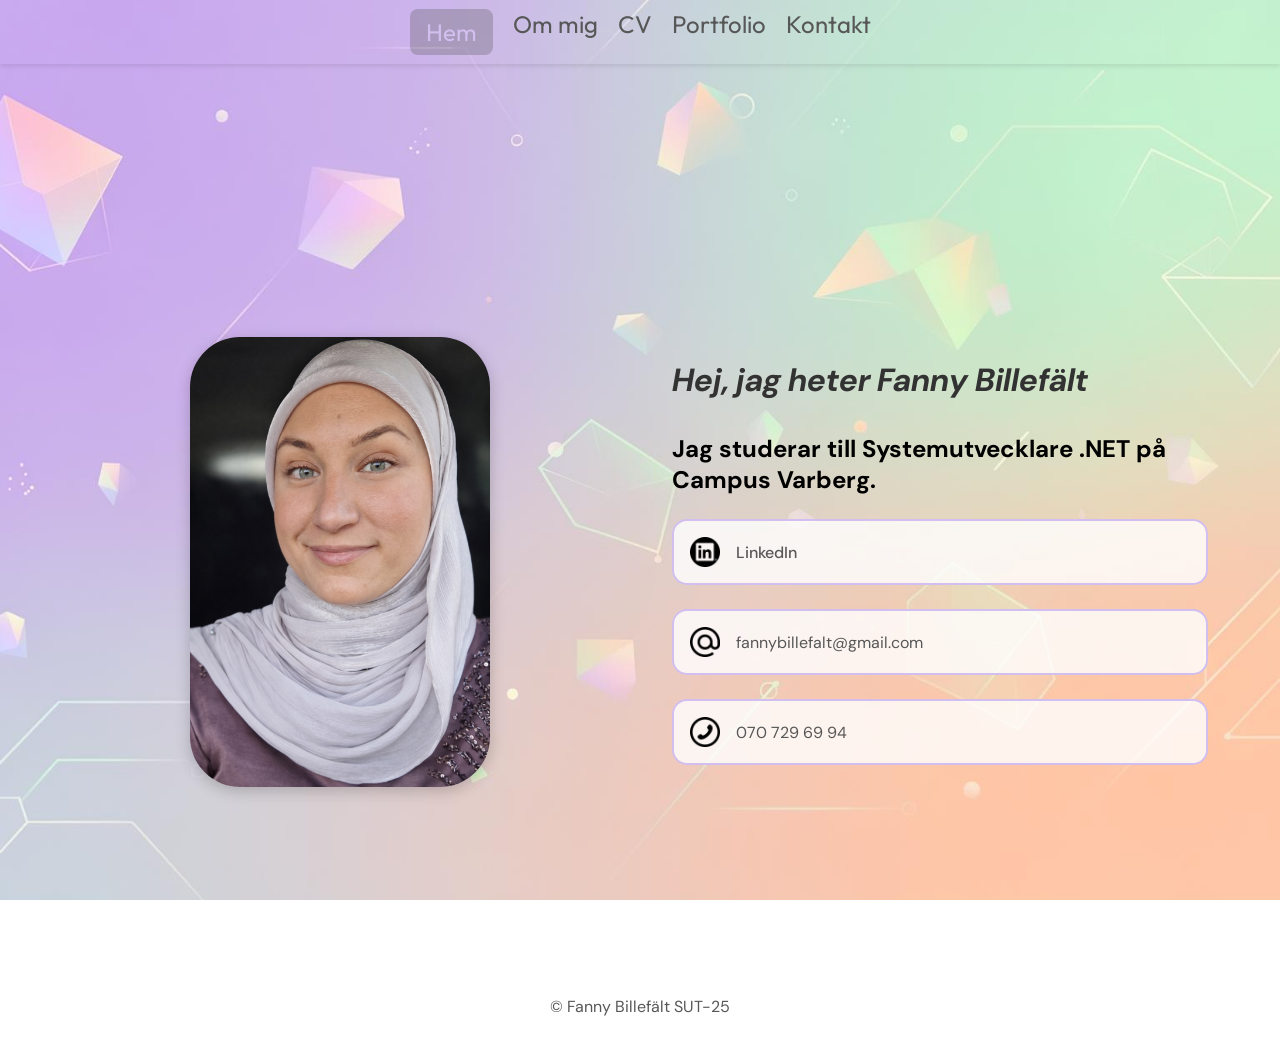
<file: index.html>
<!doctype html>
<html lang="sv">
  <head>
    <meta charset="UTF-8" />
    <meta name="viewport" content="width=device-width, initial-scale=1.0" />
    <link rel="stylesheet" href="styles.css" />
    <link
      href="https://fonts.googleapis.com/css2?family=Outfit:wght@300;400;500;600;700;800&family=DM+Sans:ital,wght@0,300;0,400;0,500;0,600;0,700;1,400&display=swap"
      rel="stylesheet"
    />
    <title>Fanny Billefält</title>
  </head>
  <body>
    <header>
      <nav class="navbar">
        <ul>
          <li><a href="./index.html" class="active">Hem</a></li>
          <li><a href="./om.html">Om mig</a></li>
          <li><a href="./cv.html">CV</a></li>
          <li><a href="./portfolio.html">Portfolio</a></li>
          <li><a href="./kontakt.html">Kontakt</a></li>
        </ul>
      </nav>
    </header>
    <main class="home-main">
        <section class="welcome-section">
              <img id="profile-pic"
                src="./img/ChatGPT Image 11 feb. 2026 14_44_24.png"
                alt="En bild på Fanny Billefält"
              />
        </section>

        <section class="info-section">

          <h1>Hej, jag heter Fanny Billefält</h1>
          <h2>Jag studerar till Systemutvecklare .NET på Campus Varberg.</h2>

          <ul class="contact-list">
            <li>
              <img src="./img/linkedin-circle.png" alt="LinkedIn ikon" /><a
                href="https://www.linkedin.com/in/fanny-billef%C3%A4lt-a33b20a2/"
                >LinkedIn</a
              >
            </li>
            <li>
              <img src="./img/at.png" alt="Epost ikon" />
              <p>fannybillefalt@gmail.com</p>
            </li>
            <li>
              <img src="./img/circle-phone-flip.png" alt="Telefon ikon" />
              <p>070 729 69 94</p>
            </li>
          </ul>
        </section>
        <div id="easterEggModal" class="modal">
  <div class="modal-content">
    <img src="./img/finally.gif" alt="Easter Egg GIF" />
    <br>
    <button onclick="closeModal()">Stäng</button>
  </div>
</div>
    </main>
    <footer>
      <p>&copy; Fanny Billefält SUT-25</p>
    </footer>
  <script src="./easteregg.js"></script>
  </body>
</html>
</file>
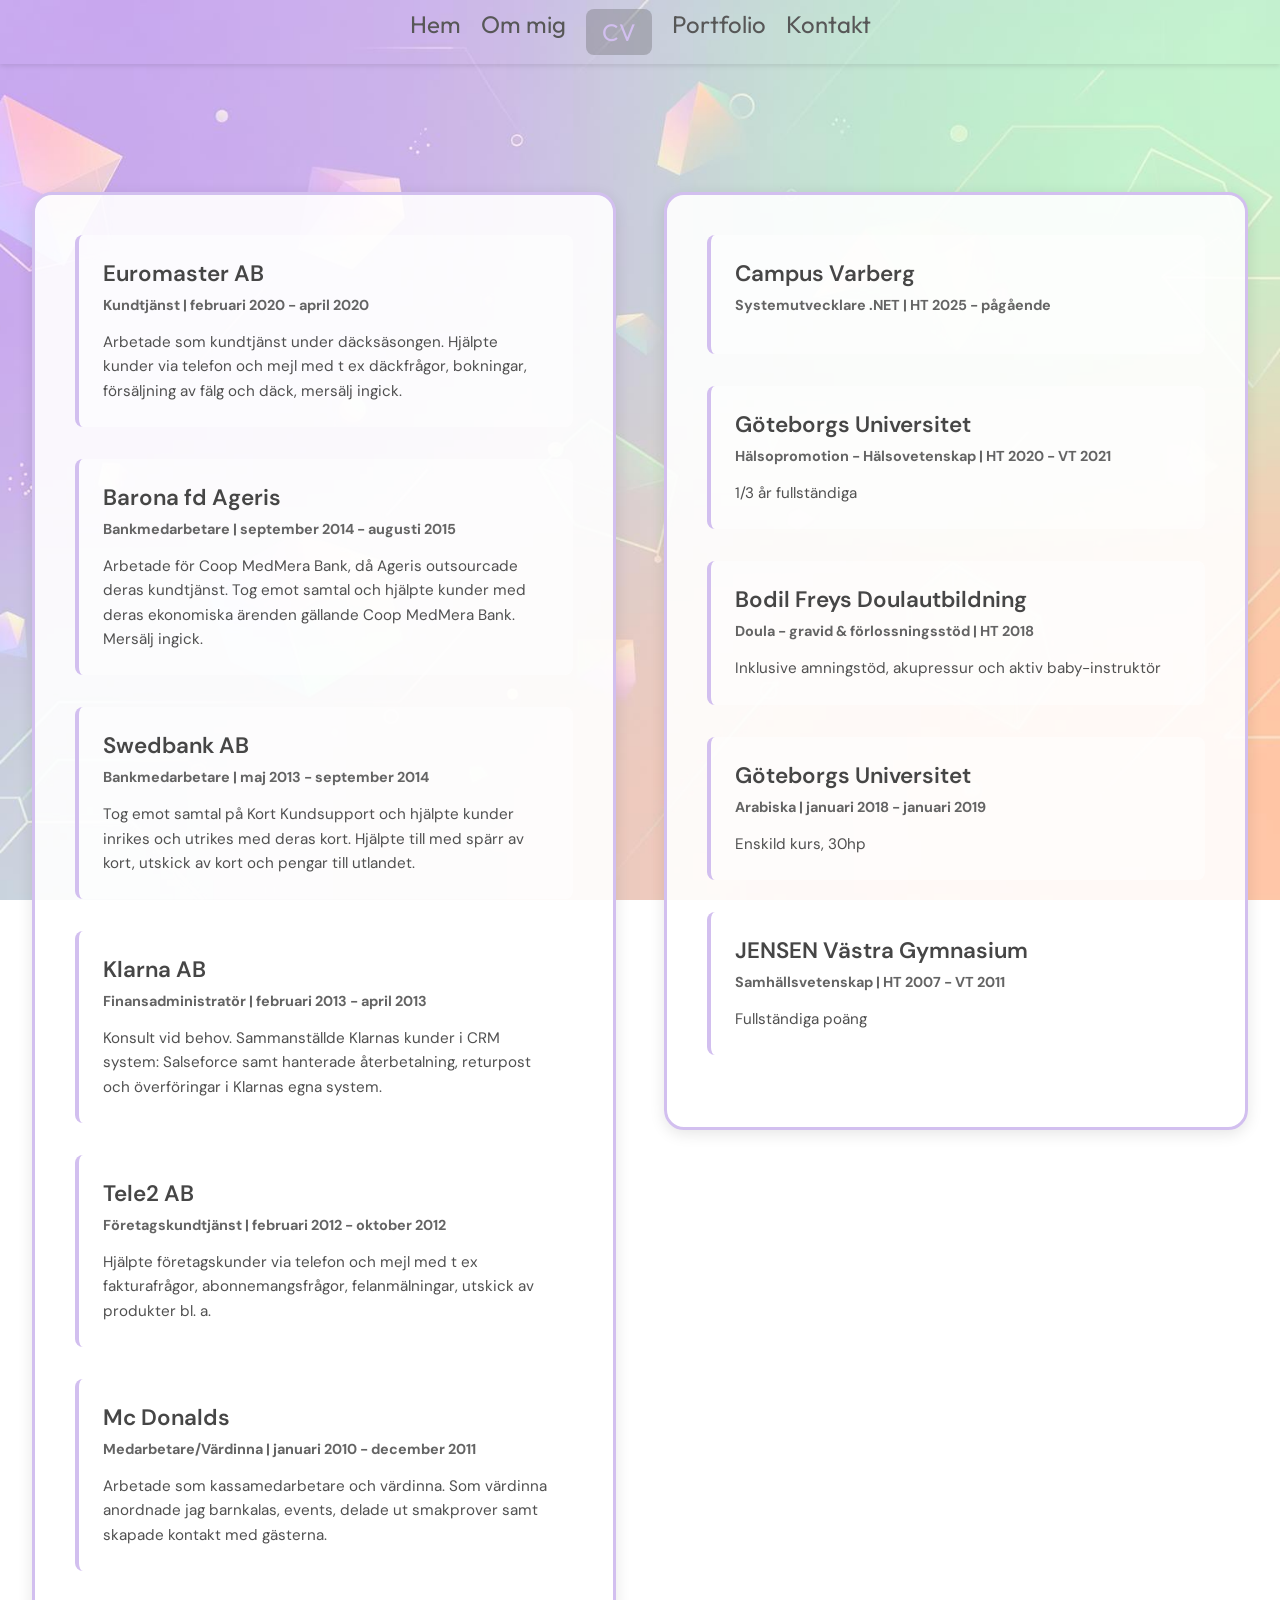
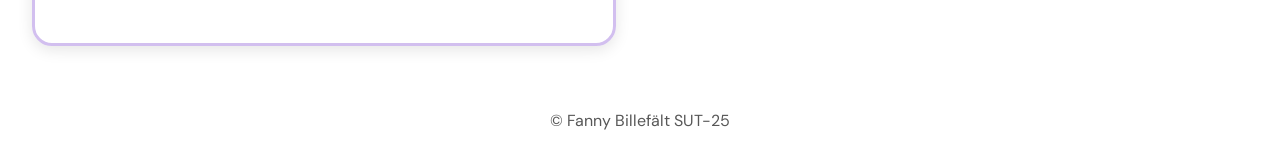
<file: CV.html>
<!doctype html>
<html lang="sv">
  <head>
    <meta charset="UTF-8" />
    <meta name="viewport" content="width=device-width, initial-scale=1.0" />
    <link rel="stylesheet" href="styles.css" />
    <script src="cv.js" defer></script>
    <link
      href="https://fonts.googleapis.com/css2?family=Outfit:wght@300;400;500;600;700;800&family=DM+Sans:ital,wght@0,300;0,400;0,500;0,600;0,700;1,400&display=swap"
      rel="stylesheet"
    />
    <title>CV</title>
  </head>
  <body>
    <header>
      <nav class="navbar">
        <ul>
          <li><a href="./index.html">Hem</a></li>
          <li><a href="./om.html">Om mig</a></li>
          <li><a href="./cv.html" class="active">CV</a></li>
          <li><a href="./portfolio.html">Portfolio</a></li>
          <li><a href="./kontakt.html">Kontakt</a></li>
        </ul>
      </nav>
    </header>
    <main class="cv-main">
      <section class="cv-section" id="work-section">
        <h3>Arbetslivserfarenhet</h3>
        <!-- <article class="cv-item">
          <h4>Euromaster AB</h4>
          <h5>Kundtjänst | februari 2020 - april 2020</h5>
          <p>
            Arbetade som kundtjänst under däcksäsongen. Hjälpte kunder via
            telefon och mejl med t ex däckfrågor, bokningar, försäljning av fälg
            och däck, mersälj ingick.
          </p>
        </article>
        <article class="cv-item">
          <h4>Barona fd Ageris</h4>
          <h5>Bankmedarbetare | september 2014 - augusti 2015</h5>
          <p>
            Arbetade för Coop MedMera Bank, då Ageris outsourcade deras
            kundtjänst. Tog emot samtal och hjälpte kunder med deras ekonomiska
            ärenden gällande Coop MedMera Bank. Mersälj ingick.
          </p>
        </article>
        <article class="cv-item">
          <h4>Swedbank AB</h4>
          <h5>Bankmedarbetare | maj 2013 - september 2014</h5>
          <p>
            Tog emot samtal på Kort Kundsupport och hjälpte kunder inrikes och
            utrikes med deras kort. Hjälpte till med spärr av kort, utskick av
            kort och pengar till utlandet.
          </p>
        </article>
        <article class="cv-item">
          <h4>Tele2 AB</h4>
          <h5>Företagskundtjänst | februari 2012 - oktober 2012</h5>
          <p>
            Hjälpte företagskunder via telefon och mejl med t ex fakturafrågor,
            abonnemangsfrågor, felanmälningar, utskick av produkter bl. a.
          </p>
        </article> -->
      </section>
      <section class="cv-section" id="education-section">
        <h3>Utbildning</h3>
        <!-- <article class="cv-item">
          <h4>Campus Varberg</h4>
          <h5>Systemutvecklare .NET | HT 2025 - pågående</h5>
        </article>
        <article class="cv-item">
          <h4>Göteborgs Universitet</h4>
          <h5>Hälsopromotion - Hälsovetenskap | HT 2020 - VT 2021</h5>
          <p>1/3 år fullständiga</p>
        </article>
        <article class="cv-item">
          <h4>Göteborgs Universitet</h4>
          <h5>Arabiska, grundkurs | januari 2018 - januari 2019</h5>
          <p>Enskild kurs, 30hp</p>
        </article>
        <article class="cv-item">
          <h4>JENSEN Västra Gymnasium</h4>
          <h5>Samhällsvetenskap | HT 2007 - VT 2011</h5>
          <p>Fullständiga poäng</p>
        </article> -->
      </section>
    </main>
    <footer>
      <p>&copy; Fanny Billefält SUT-25</p>
    </footer>
  </body>
</html>
</file>
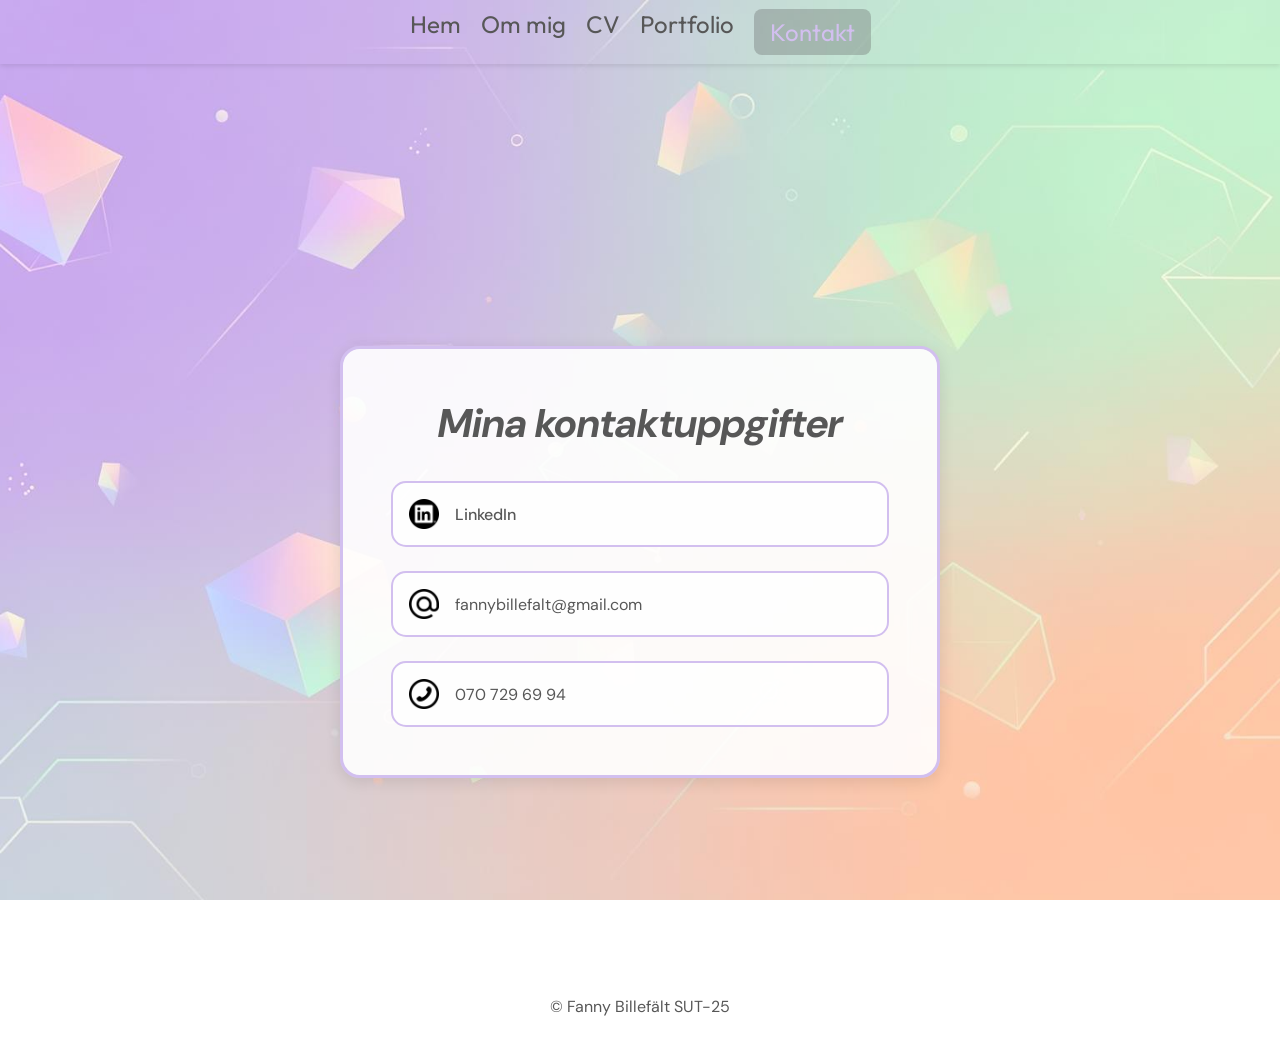
<file: kontakt.html>
<!doctype html>
<html lang="sv">
  <head>
    <meta charset="UTF-8" />
    <meta name="viewport" content="width=device-width, initial-scale=1.0" />
    <link rel="stylesheet" href="styles.css" />
    <link
      href="https://fonts.googleapis.com/css2?family=Outfit:wght@300;400;500;600;700;800&family=DM+Sans:ital,wght@0,300;0,400;0,500;0,600;0,700;1,400&display=swap"
      rel="stylesheet"
    />
    <title>Kontakt</title>
  </head>
  <body>
    <header>
      <nav class="navbar">
        <ul>
          <li><a href="./index.html">Hem</a></li>
          <li><a href="./om.html">Om mig</a></li>
          <li><a href="./cv.html">CV</a></li>
          <li><a href="./portfolio.html">Portfolio</a></li>
          <li><a href="./kontakt.html" class="active">Kontakt</a></li>
        </ul>
      </nav>
    </header>
    <main class="contact-main">
      <section class="contact-section">
        <h2>Mina kontaktuppgifter</h2>
        <ul class="contact-list">
          <li>
            <img src="./img/linkedin-circle.png" alt="LinkedIn ikon" /><a
              href="https://www.linkedin.com/in/fanny-billef%C3%A4lt-a33b20a2/"
              >LinkedIn</a
            >
          </li>
          <li>
            <img src="./img/at.png" alt="Epost ikon" />
            <p>fannybillefalt@gmail.com</p>
          </li>
          <li>
            <img src="./img/circle-phone-flip.png" alt="Telefon ikon" />
            <p>070 729 69 94</p>
          </li>
        </ul>
      </section>
    </main>
    <footer>
      <p>&copy; Fanny Billefält SUT-25</p>
    </footer>
  </body>
</html>
</file>
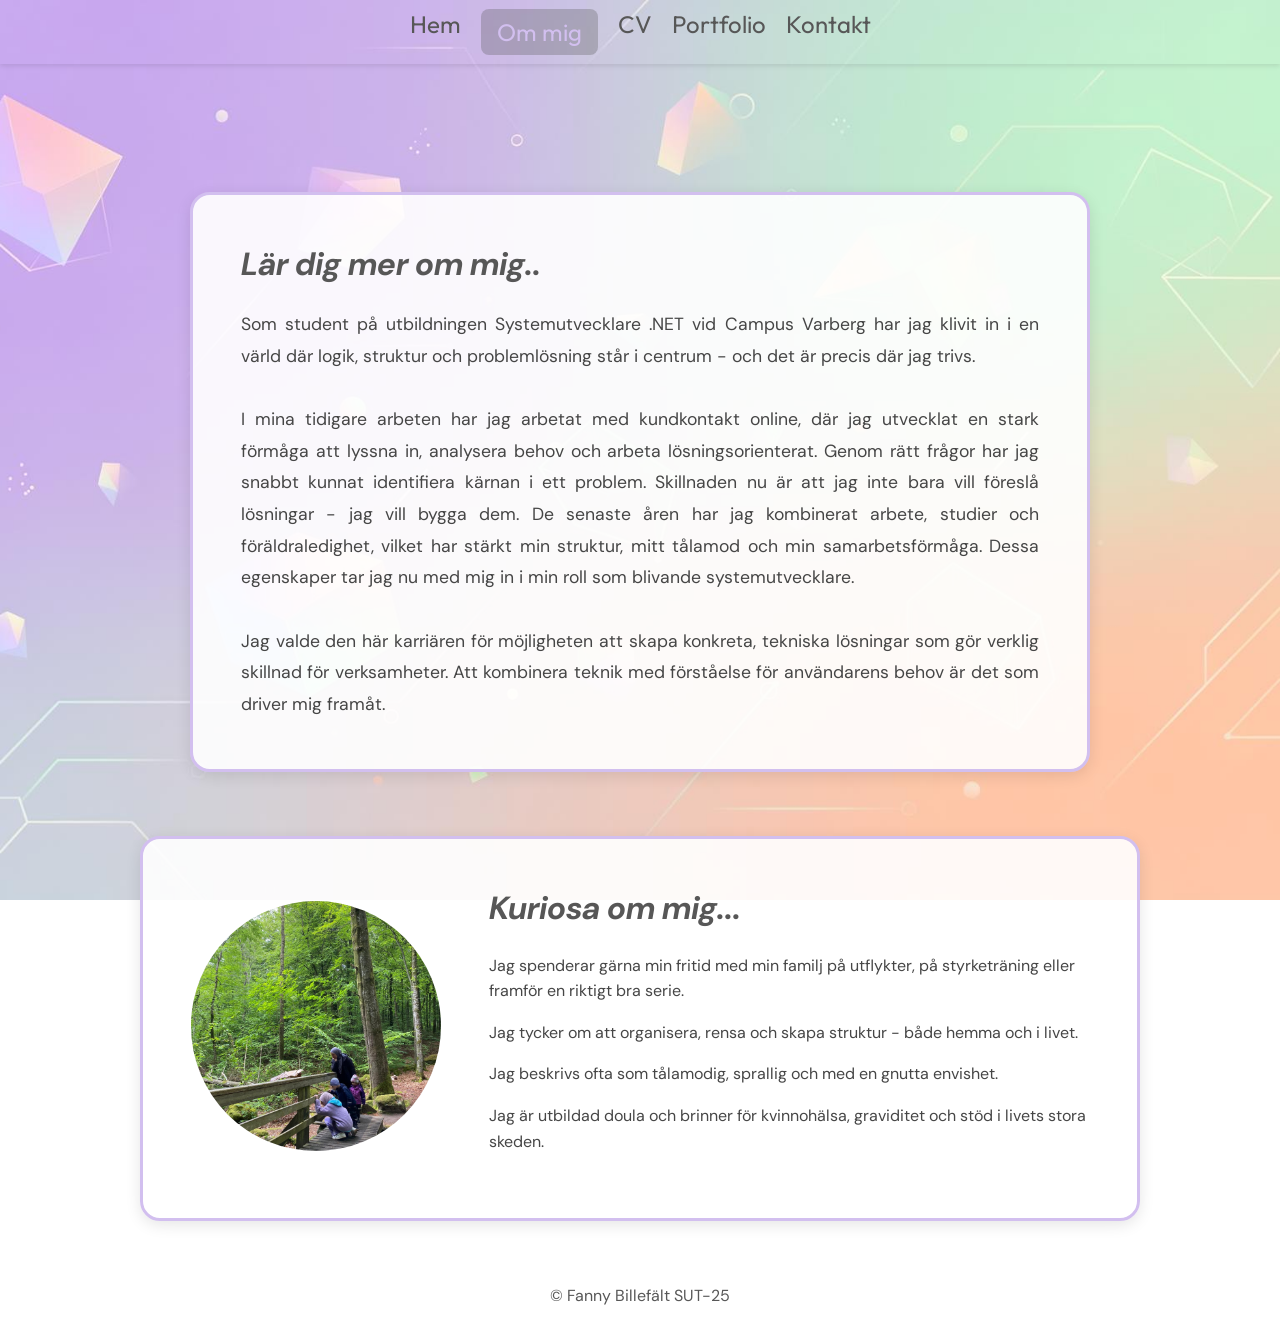
<file: om.html>
<!doctype html>
<html lang="sv">
  <head>
    <meta charset="UTF-8" />
    <meta name="viewport" content="width=device-width, initial-scale=1.0" />
    <link rel="stylesheet" href="styles.css" />
    <link
      href="https://fonts.googleapis.com/css2?family=Outfit:wght@300;400;500;600;700;800&family=DM+Sans:ital,wght@0,300;0,400;0,500;0,600;0,700;1,400&display=swap"
      rel="stylesheet"
    />
    <title>Om mig</title>
  </head>
  <body>
    <header>
      <nav class="navbar">
        <ul>
          <li><a href="./index.html">Hem</a></li>
          <li><a href="./om.html" class="active">Om mig</a></li>
          <li><a href="./cv.html">CV</a></li>
          <li><a href="./portfolio.html">Portfolio</a></li>
          <li><a href="./kontakt.html">Kontakt</a></li>
        </ul>
      </nav>
    </header>
    <main class="about-main">
      <section class="about-section">
        <article class="learn-wrapper">
          <h2>Lär dig mer om mig..</h2>
          <p>
            Som student på utbildningen Systemutvecklare .NET vid Campus Varberg
            har jag klivit in i en värld där logik, struktur och problemlösning
            står i centrum - och det är precis där jag trivs.
            <br />
            <br />
            I mina tidigare arbeten har jag arbetat med kundkontakt online, där
            jag utvecklat en stark förmåga att lyssna in, analysera behov och
            arbeta lösningsorienterat. Genom rätt frågor har jag snabbt kunnat
            identifiera kärnan i ett problem. Skillnaden nu är att jag inte bara
            vill föreslå lösningar - jag vill bygga dem. De senaste åren har jag
            kombinerat arbete, studier och föräldraledighet, vilket har stärkt
            min struktur, mitt tålamod och min samarbetsförmåga. Dessa
            egenskaper tar jag nu med mig in i min roll som blivande
            systemutvecklare.
            <br />
            <br />
            Jag valde den här karriären för möjligheten att skapa konkreta,
            tekniska lösningar som gör verklig skillnad för verksamheter. Att
            kombinera teknik med förståelse för användarens behov är det som
            driver mig framåt.
          </p>
        </article>
      </section>

      <div class="kuriosa-wrapper">
        <section class="img-family">
          <img
            src="./img/52f6f45e-d2f1-4823-a1eb-e82ace8c9aee (1).jpg"
            alt="Jag med min barn i skogen"
          />
        </section>

        <section>
          <article>
            <h2>Kuriosa om mig...</h2>
            <ul>
              <li>
                <p>
                  Jag spenderar gärna min fritid med min familj på utflykter, på
                  styrketräning eller framför en riktigt bra serie.
                </p>
              </li>
              <li>
                <p>
                  Jag tycker om att organisera, rensa och skapa struktur - både
                  hemma och i livet.
                </p>
              </li>
              <li>
                <p>
                  Jag beskrivs ofta som tålamodig, sprallig och med en gnutta
                  envishet.
                </p>
              </li>
              <li>
                <p>
                  Jag är utbildad doula och brinner för kvinnohälsa, graviditet
                  och stöd i livets stora skeden.
                </p>
              </li>
            </ul>
          </article>
        </section>
      </div>
    </main>
    <footer>
      <p>&copy; Fanny Billefält SUT-25</p>
    </footer>
  </body>
</html>
</file>
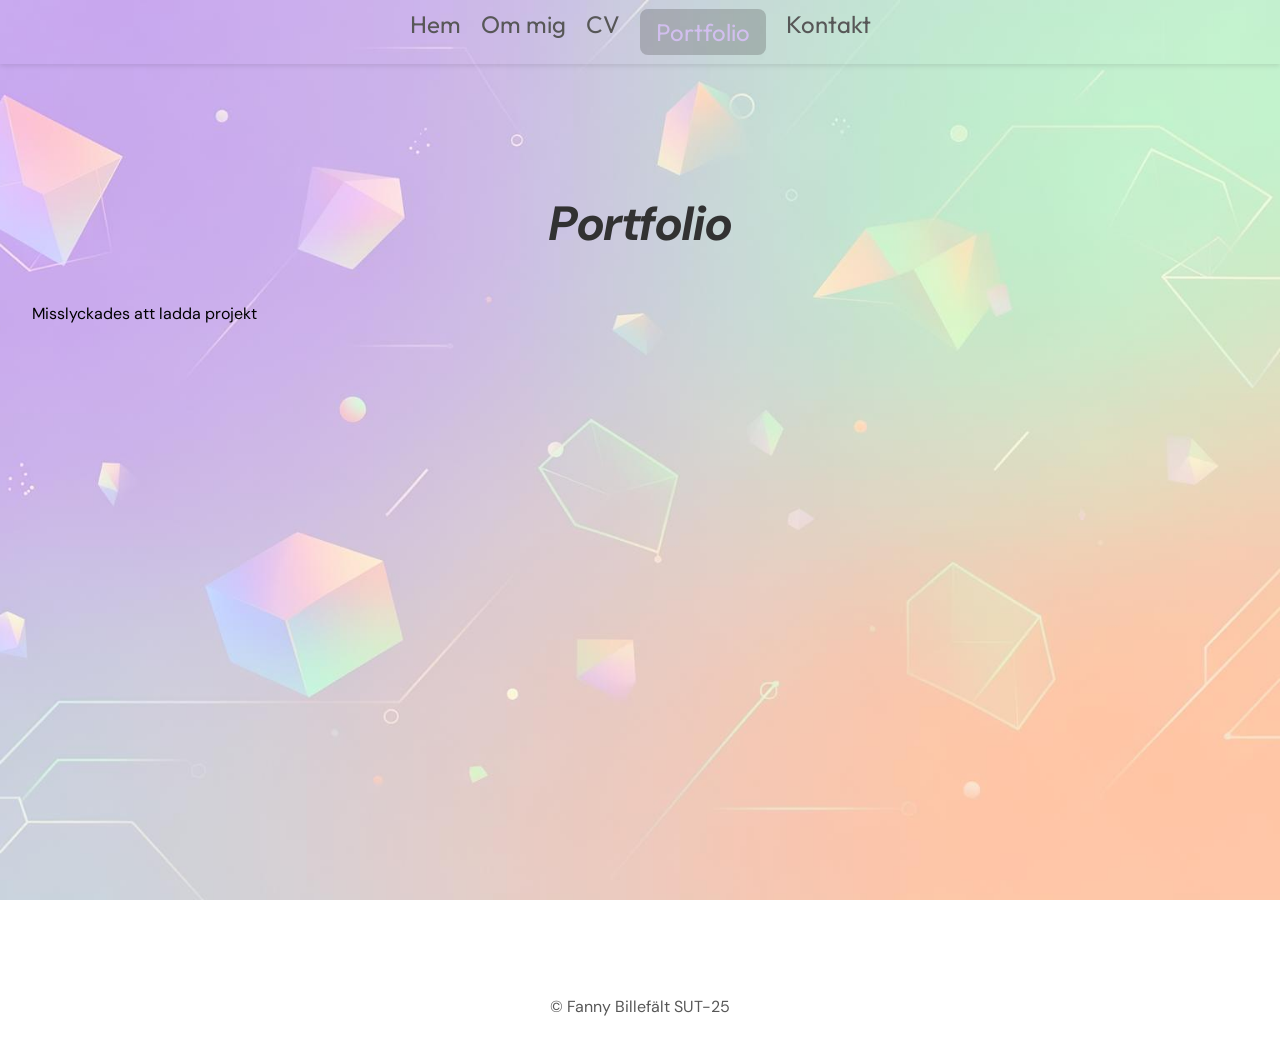
<file: portfolio.html>
<!doctype html>
<html lang="sv">
  <head>
    <meta charset="UTF-8" />
    <meta name="viewport" content="width=device-width, initial-scale=1.0" />
    <link rel="stylesheet" href="styles.css" />
    <script src="portfolio.js" defer></script>
    <link
      href="https://fonts.googleapis.com/css2?family=Outfit:wght@300;400;500;600;700;800&family=DM+Sans:ital,wght@0,300;0,400;0,500;0,600;0,700;1,400&display=swap"
      rel="stylesheet"
    />
    <title>Om mig</title>
  </head>
  <body>
    <header>
      <nav class="navbar">
        <ul>
          <li><a href="./index.html">Hem</a></li>
          <li><a href="./om.html">Om mig</a></li>
          <li><a href="./cv.html">CV</a></li>
          <li><a href="./portfolio.html" class="active">Portfolio</a></li>
          <li><a href="./kontakt.html">Kontakt</a></li>
        </ul>
      </nav>
    </header>
    <main class="portfolio-main">
      <h1>Portfolio</h1>
      <section class="cards" id="github-projects">
        <!-- <article class="card">
          <img
            src="./img/vbg highschool.png"
            alt="Varbergs Highschool projekt"
            class="card-image"
          />
          <h4>Varberg Highschool</h4>
          <p>Databasutveckling & Databasadministration</p>
          <ul class="tags">
            <li>ADO .NET</li>
            <li>ORM</li>
            <li>SQL</li>
          </ul>
          <a href="#modal1" class="card-link">Läs mer</a>
        </article>

        <article class="card">
          <img
            src="./img/Skärmbild tdd.png"
            alt="TDD Bank projekt"
            class="card-image"
          />
          <h4>TDD Bank</h4>
          <p>Objektorienterad Programmering</p>
          <ul class="tags">
            <li>C#</li>
            <li>OOP</li>
          </ul>
          <a href="#modal2" class="card-link">Läs mer</a>
        </article>

        <article class="card">
          <img
            src="./img/Skärmbild 2026-02-20 142727.png"
            alt="Abbes Cyklar"
            class="card-image"
          />
          <h4>Abbes Cyklar</h4>
          <p>Webbutveckling 1</p>
          <ul class="tags">
            <li>HTML</li>
            <li>CSS</li>
            <li>JavaScript</li>
          </ul>
          <a href="#modal3" class="card-link">Läs mer</a>
        </article>
      </section> -->

      <!-- MODAL -->
      <!-- <aside id="modal1" class="modal">
        <article class="modal-content">
          <a href="#" class="modal-close" aria-label="Stäng">&times;</a>
          <h2>Varberg Highschool</h2>
          <p>
            Mitt slutprojekt i kursen Databasutveckling & Databasadministration.
            Uppgiften gick ut på att skapa en fungerande applikation för en
            fiktiv skola.
          </p>
          <h4>Kriterierna:</h4>
          <ul>
            <li>Anropa databasen med både ADO.Net och en ORM</li>
            <li>Konstruera väl fungerande SQL-kod</li>
            <li>Skapa en tydlig, användbar och stabil databasmodell</li>
          </ul>
          <a
            href="https://github.com/fannybillefalt/VarbergHighschool_FannyBillef-lt.git"
            target="_blank"
            class="github-link"
            >Se projekt på GitHub</a
          >
        </article>
      </aside>

      <aside id="modal2" class="modal">
        <article class="modal-content">
          <a href="#" class="modal-close" aria-label="Stäng">&times;</a>
          <h2>TDD Bank</h2>
          <p>
            Mitt slutprojekt och första grupparbete i kursen Objekt Objekterad
            Programmering. Vi skulle skapa en bank applikation.
          </p>
          <h4>Kriterierna:</h4>
          <ul>
            <li>Ingen logik i Main.</li>
            <li>Arbeta agilt i grupp.</li>
            <li>Skriv koden enligt OOP kriterier.</li>
          </ul>
          <a
            href="https://github.com/RasmusFPS/TDD-Bank.git"
            target="_blank"
            class="github-link"
            >Se projekt på GitHub</a
          >
        </article>
      </aside>

      <aside id="modal3" class="modal">
        <article class="modal-content">
          <a href="#" class="modal-close" aria-label="Stäng">&times;</a>
          <h2>Abbes Cyklar</h2>
          <p>Mitt slutprojekt i Webbutveckling 1.</p>
          <h4>Kriterierna:</h4>
          <ul>
            <li>Semaniskt korrekt kod.</li>
            <li>Använda flex och grid.</li>
            <li>Skapa effekt med hjälp av JavaScript.</li>
          </ul>
          <a
            href="https://github.com/fannybillefalt/Slutprojekt.git"
            target="_blank"
            class="github-link"
            >Se projekt på GitHub</a
          >
        </article>
      </aside> -->
    </main>
    <footer>
      <p>&copy; Fanny Billefält SUT-25</p>
    </footer>
  </body>
</html>
</file>
<file: styles.css>
/* ==========================
   GLOBAL STYLING
========================== */
* {
  margin: 0;
  padding: 0;
  box-sizing: border-box;
}

body {
  background-image: url(./img/hero-bg.jpg);
  background-size: cover;
  background-repeat: no-repeat;
  background-attachment: fixed;
  background-position: center;
  min-height: 100vh;
  font-family: "DM Sans", sans-serif;
}

/* ==========================
   NAVBAR
========================== */
.navbar {
  position: static;
  width: 100%;
  height: 4rem;
  font-family: "Outfit", serif;
  display: flex;
  align-items: center;
  justify-content: space-evenly;
  box-shadow: 0 2px 5px rgba(0, 0, 0, 0.1);
  padding: 1em;
  z-index: 1000;
}

.navbar ul {
  display: flex;
  list-style: none;
}

.navbar li {
  font-size: 1.5rem;
  transition: transform 0.5s;
}

.navbar a {
  text-decoration: none;
  margin: 30px 10px;
  color: rgb(87, 87, 87);
  display: inline-block;
  transition: transform 0.2s ease;
}

.navbar a:hover {
  transform: scale(1.1);
  text-decoration: underline;
}

.navbar a.active {
  color: rgb(210, 191, 239);
  background-color: rgba(87, 87, 87, 0.3);
  padding: 0.5rem 1rem;
  border-radius: 8px;
}

/* ==========================
   MAIN LAYOUT
========================== */
main {
  min-height: 100vh;
  padding: 8rem 2rem 2rem;
}

/* --------------------------
   HOME PAGE
-------------------------- */
.home-main {
  display: flex;
  justify-content: center;
  align-items: center;
  gap: 4rem;
  max-width: 1200px;
  margin: 0 auto;
}

.welcome-section {
  flex: 1;
  display: flex;
  justify-content: center;
  align-items: center;
  order: 1;
}

.welcome-section img {
  width: 100%;
  max-width: 300px;
  border-radius: 50px;
  box-shadow: 0 4px 15px rgba(0, 0, 0, 0.2);
}

.info-section {
  flex: 1;
  display: flex;
  flex-direction: column;
  justify-content: center;
  gap: 1.5rem;
  order: 2;
}

.info-section h1 {
  font-size: 2rem;
  font-style: italic;
  margin-bottom: 0.5rem;
  color: rgb(50, 50, 50);
}

.welcome-section h2 {
  font-size: 1.2rem;
  font-style: italic;
  margin-bottom: 1rem;
  color: rgb(70, 70, 70);
}

/* --------------------------
   CONTACT LIST
-------------------------- */
.contact-list {
  list-style: none;
  display: flex;
  flex-direction: column;
  gap: 1.5rem;
}

.contact-list li {
  display: flex;
  align-items: center;
  gap: 1rem;
  padding: 1rem;
  background-color: rgba(255, 255, 255, 0.8);
  border: 2px solid rgb(210, 191, 239);
  border-radius: 15px;
  transition: transform 0.2s ease;
}

.contact-list li:hover {
  transform: translateX(5px);
  box-shadow: 0 4px 10px rgba(0, 0, 0, 0.1);
}

.contact-list img {
  width: 30px;
  height: 30px;
}

.contact-list a {
  text-decoration: none;
  color: rgb(87, 87, 87);
  font-weight: 500;
}

.contact-list a:hover {
  color: rgb(210, 191, 239);
  text-decoration: underline;
}

.contact-list p {
  margin: 0;
  color: rgb(87, 87, 87);
}

/* ==========================
   ABOUT / OM MIG
========================== */
.about-main {
  display: flex;
  flex-direction: column;
  gap: 4rem;
  max-width: 1200px;
  margin: 0 auto;
}

.about-section {
  display: flex;
  justify-content: center;
}

/* Learn wrapper */
.learn-wrapper {
  background-color: rgba(255, 255, 255, 0.9);
  border: 3px solid rgb(210, 191, 239);
  border-radius: 20px;
  padding: 3rem;
  max-width: 900px;
  box-shadow: 0 4px 15px rgba(0, 0, 0, 0.1);
}

.learn-wrapper h2 {
  font-size: 2rem;
  font-style: italic;
  color: rgb(87, 87, 87);
  margin-bottom: 1.5rem;
}

.learn-wrapper p {
  font-size: 1.1rem;
  line-height: 1.8;
  color: rgb(70, 70, 70);
  text-align: justify;
}

/* Kuriosa wrapper */
.kuriosa-wrapper {
  display: flex;
  flex-direction: row;
  align-items: center;
  justify-content: center;
  gap: 3rem;
  background-color: rgba(255, 255, 255, 0.9);
  border: 3px solid rgb(210, 191, 239);
  border-radius: 20px;
  padding: 3rem;
  max-width: 1000px;
  margin: 0 auto;
  box-shadow: 0 4px 15px rgba(0, 0, 0, 0.1);
}

.kuriosa-wrapper h2 {
  font-size: 2rem;
  font-style: italic;
  color: rgb(87, 87, 87);
  margin-bottom: 1.5rem;
}

.kuriosa-wrapper ul {
  list-style: none;
  padding: 0;
}

.kuriosa-wrapper li {
  margin-bottom: 1rem;
  position: relative;
}

.kuriosa-wrapper p {
  font-size: 1rem;
  line-height: 1.6;
  color: rgb(70, 70, 70);
}

/* Family image */
.img-family {
  flex-shrink: 0;
}

.img-family img {
  width: 250px;
  height: 250px;
  object-fit: cover;
  border-radius: 50%;
  border: 0 4px 10px rgba(0, 0, 0, 0.2);
}

/* ==========================
   CV SECTION
========================== */
.cv-main {
  display: flex;
  flex-direction: row;
  gap: 3rem;
  max-width: 1400px;
  margin: 0 auto;
  align-items: flex-start;
}

.cv-section {
  flex: 1;
  background-color: rgba(255, 255, 255, 0.9);
  border: 3px solid rgb(210, 191, 239);
  border-radius: 20px;
  padding: 2.5rem;
  box-shadow: 0 4px 15px rgba(0, 0, 0, 0.1);
}

.cv-section h3 {
  font-size: 2rem;
  font-style: italic;
  color: rgb(87, 87, 87);
  margin-bottom: 2rem;
  text-align: center;
  border-bottom: 2px solid rgb(87, 87, 87);
  padding-bottom: 1rem;
}

.cv-item {
  margin-bottom: 2rem;
  padding: 1.5rem;
  background-color: rgba(255, 255, 255, 0.5);
  border-left: 4px solid rgb(210, 191, 239);
  border-radius: 8px;
  transition:
    transform 0.2s ease,
    box-shadow 0.2s ease;
}

.cv-item:hover {
  transform: translateX(5px);
  box-shadow: 0 4px 10px rgba(0, 0, 0, 0.1);
}

.cv-item h4 {
  font-size: 1.4rem;
  color: rgb(70, 70, 70);
  margin-bottom: 0.5rem;
  font-weight: 600;
}

.cv-item h5 {
  font-size: 0.9rem;
  color: rgb(100, 100, 100);
  margin-bottom: 1rem;
}

.cv-item p {
  font-size: 0.95rem;
  line-height: 1.6;
  color: rgb(80, 80, 80);
  margin-top: 0.5rem;
}

/* ==========================
   PORTFOLIO SECTION
========================== */
.portfolio-main {
  max-width: 1400px;
  margin: 0 auto;
}

.portfolio-main h1 {
  font-size: 3rem;
  text-align: center;
  color: rgb(50, 50, 50);
  margin-bottom: 3rem;
  font-style: italic;
}

.cards {
  display: grid;
  grid-template-columns: repeat(auto-fit, minmax(300px, 1fr));
  gap: 2rem;
  margin-bottom: 4rem;
}

.card {
  background-color: rgba(255, 255, 255, 0.95);
  border: 2px solid rgb(210, 191, 239);
  border-radius: 15px;
  overflow: hidden;
  transition: transform 0.3s ease,    box-shadow 0.3s ease;
  box-shadow: 0 4px 10px rgba(0, 0, 0, 0.1);
  display: flex;
  flex-direction: column;
  -webkit-transition: transform 0.3s ease,    box-shadow 0.3s ease;
  -moz-transition: transform 0.3s ease,    box-shadow 0.3s ease;
  -ms-transition: transform 0.3s ease,    box-shadow 0.3s ease;
  -o-transition: transform 0.3s ease,    box-shadow 0.3s ease;
}

.card:hover {
  transform: translateY(-5px);
  box-shadow: 0 8px 20px rgba(0, 0, 0, 0.15);
}

.card-image {
  width: 100%;
  height: 200px;
  object-fit: contain;
  display: block;
}

.card h4 {
  font-size: 1.5rem;
  color: rgb(70, 70, 70);
  margin: 1.5rem 1.5rem 0.5rem;
  font-weight: 600;
}

.card > p {
  font-size: 0.95rem;
  color: rgb(100, 100, 100);
  margin: 0 1.5rem 1rem;
  font-style: italic;
}

.tags {
  display: flex;
  flex-wrap: wrap;
  gap: 0.5rem;
  list-style: none;
  padding: 0 1.5rem;
  margin: 1rem 0;
}

.tags li {
  background-color: rgb(210, 191, 239);
  color: rgb(50, 50, 50);
  padding: 0.3rem 0.8rem;
  border-radius: 20px;
  font-size: 0.85rem;
  font-weight: 500;
}

.card-link {
  display: inline-block;
  margin: 1rem 1.5rem 1.5rem;
  color: rgb(87, 87, 87);
  text-decoration: none;
  font-weight: 600;
  transition: color 0.2s ease;
  margin-top: auto;
}

.card-link:hover {
  color: rgb(210, 191, 239);
  text-decoration: underline;
}

/* ==========================
   MODALS
========================== */
/* .modal {
  display: none;
  position: fixed;
  top: 0;
  left: 0;
  width: 100%;
  height: 100%;
  background-color: rgba(0, 0, 0, 0.7);
  z-index: 2000;
  overflow-y: auto;
  padding: 2rem;
}

.modal:target {
  display: flex;
  justify-content: center;
  align-items: center;
}

.modal-content {
  background-color: white;
  padding: 3rem;
  border-radius: 20px;
  max-width: 700px;
  width: 100%;
  position: relative;
  box-shadow: 0 10px 40px rgba(0, 0, 0, 0.3);
  animation: modalSlideIn 0.3s ease;
}

.modal-close {
  position: absolute;
  top: 1rem;
  right: 1.5rem;
  font-size: 2.5rem;
  color: rgb(100, 100, 100);
  text-decoration: none;
  line-height: 1;
  transition: color 0.2s ease;
}

.modal-close:hover {
  color: rgb(210, 191, 239);
}

.modal-content h2 {
  font-size: 2rem;
  color: rgb(70, 70, 70);
  margin-bottom: 1rem;
  font-style: italic;
}

.modal-content p {
  font-size: 1rem;
  line-height: 1.7;
  color: rgb(80, 80, 80);
  margin-bottom: 1rem;
}

.modal-content ul {
  list-style: none;
  padding-left: 0;
  margin-bottom: 2rem;
}

.modal-content ul li {
  padding: 0.5rem 0;
  padding-left: 1rem;
  position: relative;
  color: rgb(80, 80, 80);
}

.modal-content ul li::before {
  content: "✓";
  position: absolute;
  left: 0;
  color: rgb(210, 191, 239);
  font-weight: bold;
} */

/* ==========================
   GITHUB / LINKS
========================== */
.github-link {
  display: inline-block;
  margin-top:auto;
  background-color: rgb(210, 191, 239);
  color: rgb(50, 50, 50);
  padding: 0.8rem 1.5rem;
  border-radius: 8px;
  text-decoration: none;
  font-weight: 600;
  transition:
    background-color 0.2s ease,
    transform 0.2s ease;
}

.github-link:hover {
  background-color: rgb(190, 171, 219);
  transform: translateY(-2px);
}

/* ==========================
   CONTACT / FOOTER
========================== */
.contact-main {
  display: flex;
  justify-content: center;
  align-items: center;
  max-width: 1200px;
  margin: 0 auto;
}

.contact-section {
  background-color: rgba(255, 255, 255, 0.9);
  border: 3px solid rgb(210, 191, 239);
  border-radius: 20px;
  padding: 3rem;
  max-width: 600px;
  width: 100%;
  box-shadow: 0 4px 15px rgba(0, 0, 0, 0.1);
}

.contact-section h2 {
  font-size: 2.5rem;
  font-style: italic;
  color: rgb(87, 87, 87);
  margin-bottom: 2rem;
  text-align: center;
}

footer {
  text-align: center;
  padding: 2rem;
  background-color: rgba(255, 255, 255, 0.8);
  color: rgb(87, 87, 87);
}

/* ==========================
   MEDIA QUERIES
========================== */
@media (max-width: 968px) {
  .cv-main {
    flex-direction: column;
    gap: 2rem;
  }

  .cv-section h3 {
    font-size: 1.5rem;
  }

  .cv-item h4 {
    font-size: 1.2rem;
  }
}

@media (max-width: 768px) {
  .navbar {
    height: auto;
    padding: 0.5rem;
  }

  .navbar ul {
    gap: 0.3rem;
    flex-wrap: wrap;
    justify-content: center;
  }

  .navbar li {
    font-size: 0.75rem;
  }

  .navbar a {
    margin: 0.2rem 0.3rem;
    padding: 0.3rem 0.5rem;
  }

  .navbar a.active {
    padding: 0.3rem 0.5rem;
  }

  main {
    flex-direction: column;
    padding: 6rem 1rem 2rem;
    gap: 2rem;
  }

  .welcome-section {
    order: 1;
  }

  .info-section {
    order: 2;
  }

  .welcome-section h1 {
    font-size: 1.5rem;
  }

  .welcome-section h2 {
    font-size: 1rem;
  }

  .cards {
    grid-template-columns: 1fr;
  }

  .modal-content {
    padding: 2rem;
    margin: 1rem;
  }

  .modal-close {
    font-size: 2rem;
  }
}

.space-mode {
  background-image: url("./img/space.jpg");
  background-size: cover;
  background-position: center;
}

.modal {
  display: none;
  position: fixed;
  top: 0;
  left: 0;
  width: 100%;
  height: 100%;
  background: rgba(0, 0, 0, 0.7);
  justify-content: center;
  align-items: center;
  z-index: 1000;
}

.modal-content {
  text-align: center;
  border-radius: 8px;
}

.modal-content button {
  margin-top: 1rem;
  padding: 0.5rem 1rem;
  cursor: pointer;
}
</file>
